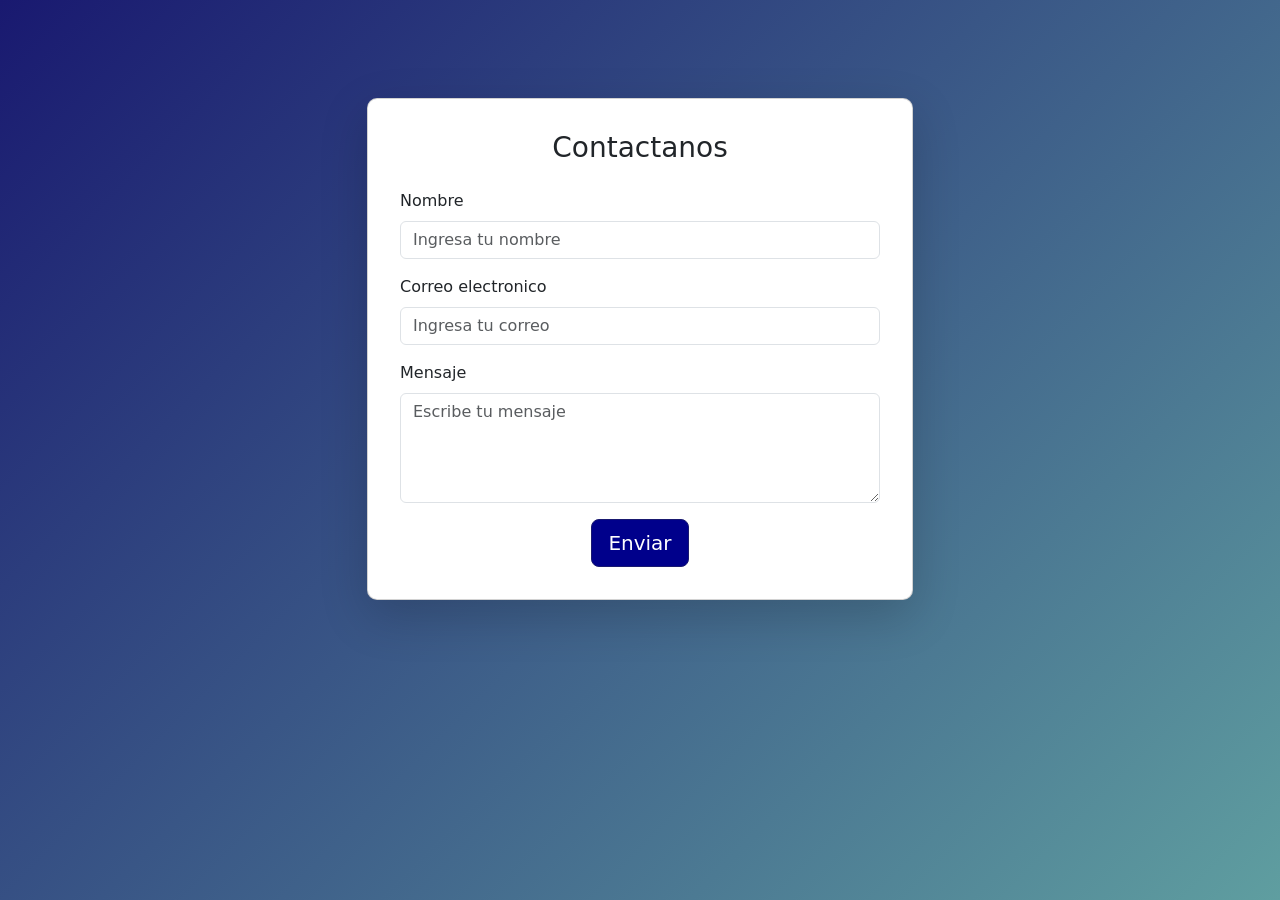
<file: contacto.html>
<!DOCTYPE html>
<html lang="en">
<head>
    <meta charset="UTF-8">
    <meta name="viewport" content="width=device-width, initial-scale=1.0">
   
    <title>Contacto</title>
    <!-- añadimos el link de bootstrap -->
    <link href="https://cdn.jsdelivr.net/npm/bootstrap@5.3.8/dist/css/bootstrap.min.css" rel="stylesheet" integrity="sha384-sRIl4kxILFvY47J16cr9ZwB07vP4J8+LH7qKQnuqkuIAvNWLzeN8tE5YBujZqJLB" crossorigin="anonymous">
    <link rel="stylesheet" href="style.css">

</head>
<body>
    <!-- creamos el contenedor para la pagina de contacto -->
     <div class="container mt-5">
        <div class="row justify-content-center">
            <div class="col-lg-6 col-md-8 col-sm-12">
                <div class="card shadow-lg">
                    <div class="card-body">
                        <h3 class="card-title text-center mb-4">Contactanos</h3>
                        <form>
                            <div class="mb-3">
                                <label for="name" class="form-label">Nombre</label>
                                <input type="text" class="form-control" id="name" placeholder="Ingresa tu nombre" required>
                            </div>
                            <div class="mb-3">
                                <label for="email" class="form-label">Correo electronico</label>
                                <input type="text" class="form-control" id="email" placeholder="Ingresa tu correo" required>
                            </div>
                            <div class="mb-3">
                                <label for="message" class="form-label">Mensaje</label>
                                <textarea class="form-control" id="message" rows="4" placeholder="Escribe tu mensaje" required></textarea>
                            </div>
                            <div class="text-center">
                                <button type="enviar" class="btn btn-primary btn-lg">Enviar</button>
                            </div>
                        </form>
                    </div>
                </div>
            </div>
        </div>
     </div>



    <!-- script del js -->
     <script src="https://cdn.jsdelivr.net/npm/bootstrap@5.3.8/dist/js/bootstrap.bundle.min.js" integrity="sha384-FKyoEForCGlyvwx9Hj09JcYn3nv7wiPVlz7YYwJrWVcXK/BmnVDxM+D2scQbITxI" crossorigin="anonymous"></script>
</body>
</html>
</file>
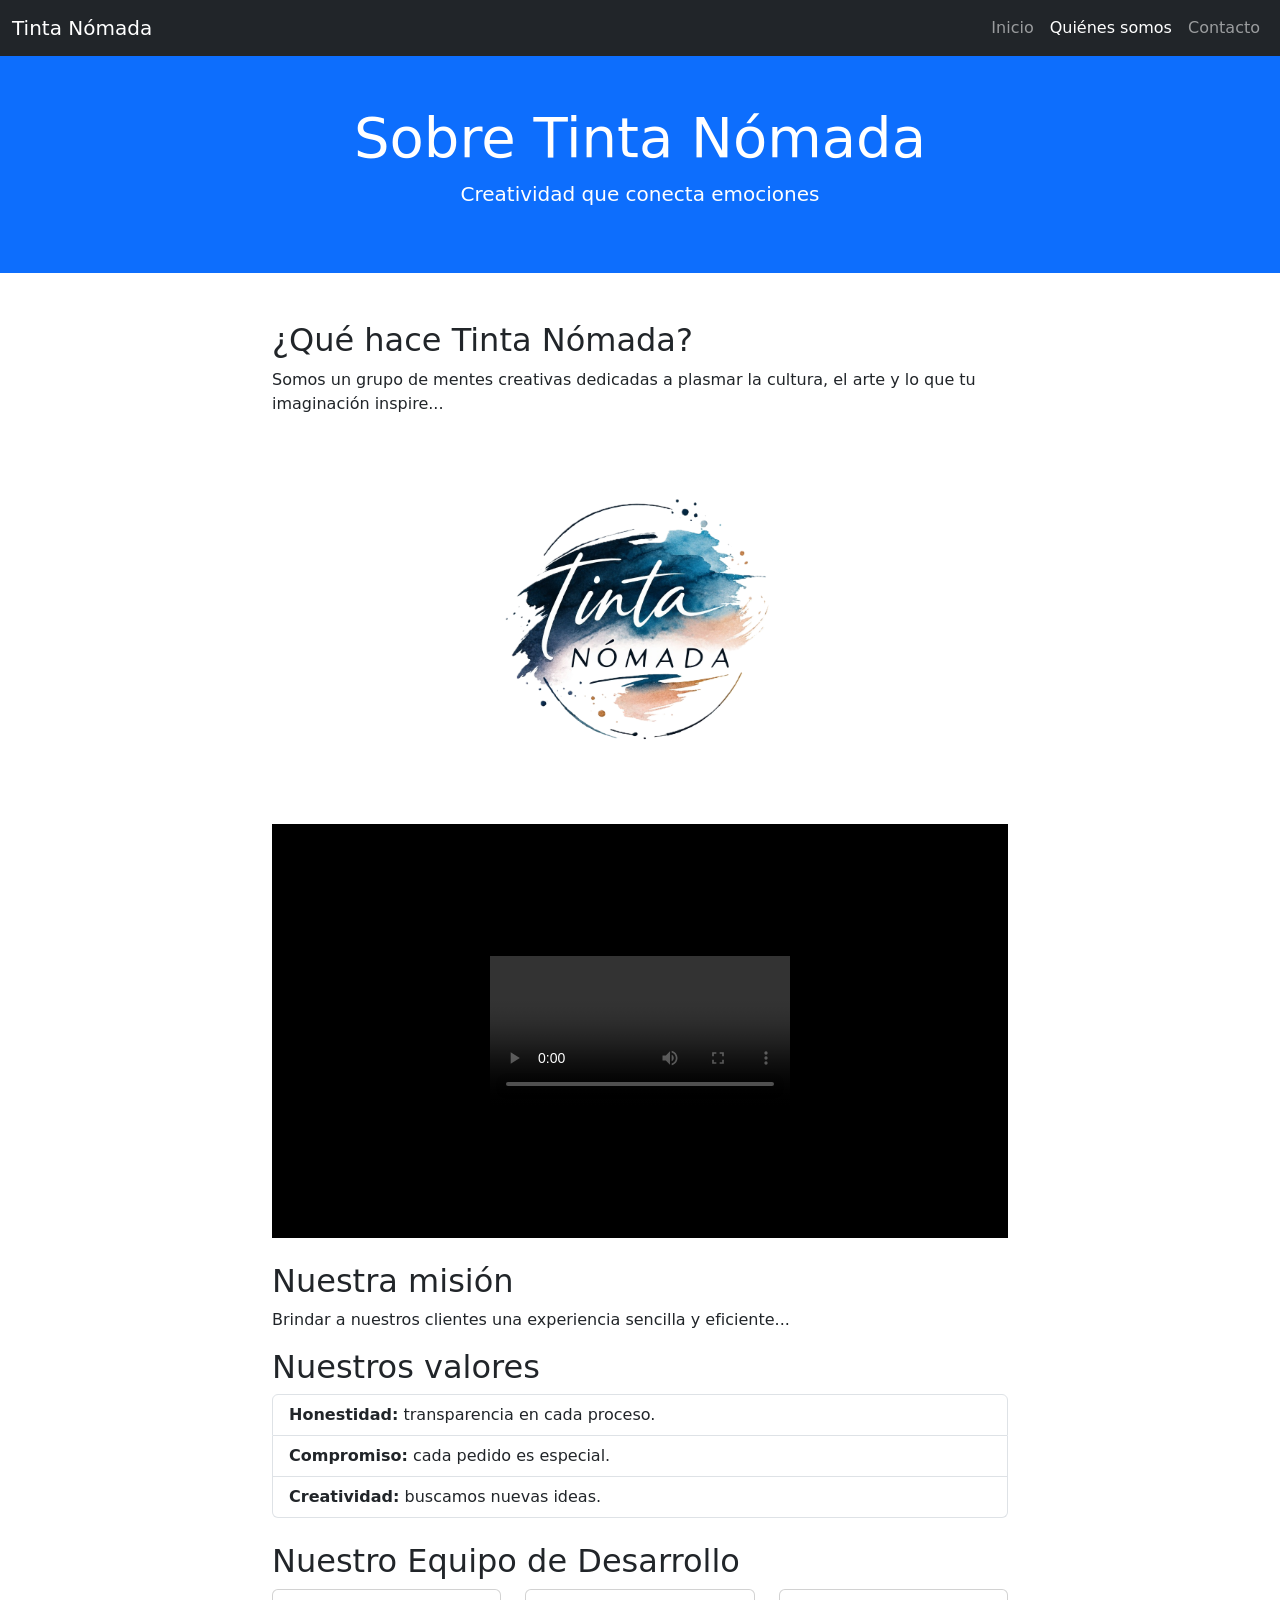
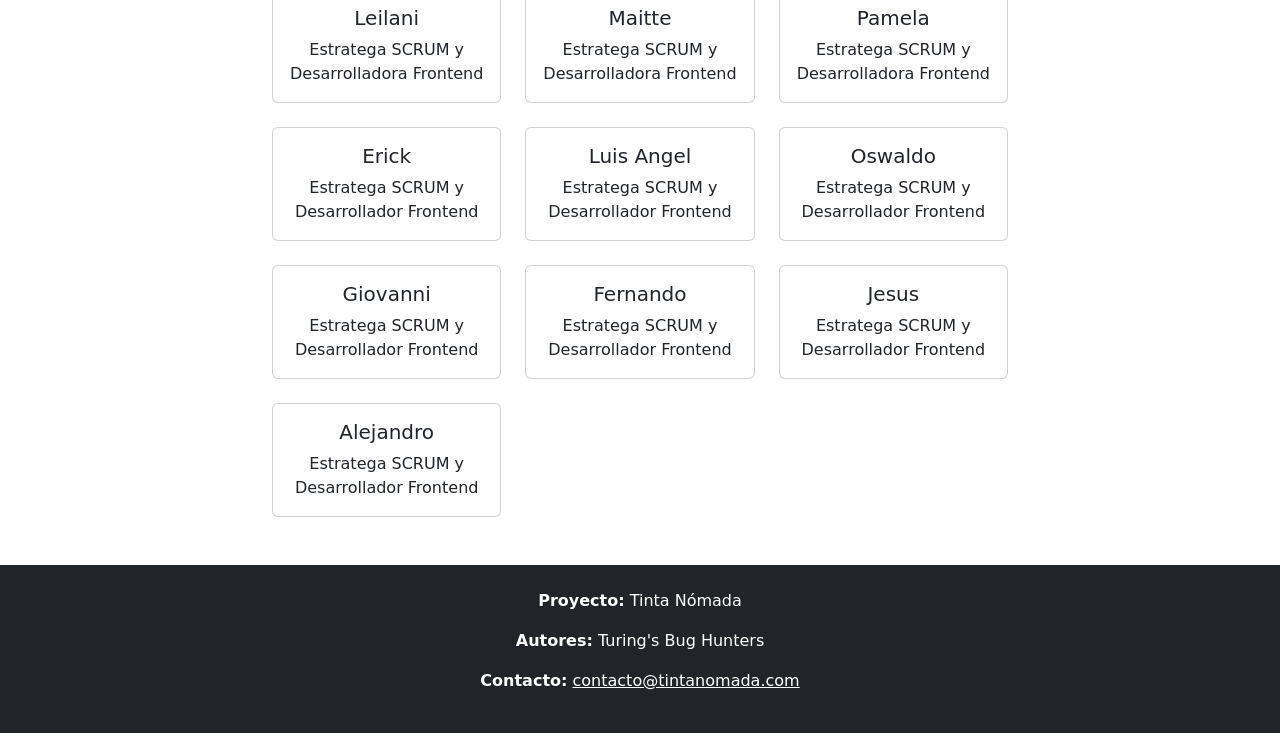
<file: quienes.html>
<!doctype html>
<html lang="es">
  <head>
    <meta charset="UTF-8" />
    <meta name="viewport" content="width=device-width, initial-scale=1.0" />
    <title>Quiénes Somos - Tinta Nómada</title>
    <link
      href="https://cdn.jsdelivr.net/npm/bootstrap@5.3.2/dist/css/bootstrap.min.css"
      rel="stylesheet"
    />
  </head>
  <body>
    <!-- Navbar -->
    <nav class="navbar navbar-expand-lg navbar-dark bg-dark">
      <div class="container-fluid">
        <a class="navbar-brand" href="index.html">Tinta Nómada</a>
        <button
          class="navbar-toggler"
          type="button"
          data-bs-toggle="collapse"
          data-bs-target="#navbarNav"
          aria-controls="navbarNav"
          aria-expanded="false"
          aria-label="Toggle navigation"
        >
          <span class="navbar-toggler-icon"></span>
        </button>
        <div class="collapse navbar-collapse" id="navbarNav">
          <ul class="navbar-nav ms-auto">
            <li class="nav-item">
              <a class="nav-link" href="index.html">Inicio</a>
            </li>
            <li class="nav-item">
              <a class="nav-link active" href="about.html">Quiénes somos</a>
            </li>
            <li class="nav-item">
              <a class="nav-link" href="contact.html">Contacto</a>
            </li>
          </ul>
        </div>
      </div>
    </nav>

    <!-- Hero -->
    <header class="bg-primary text-white text-center py-5">
      <div class="container">
        <h1 class="display-4">Sobre Tinta Nómada</h1>
        <p class="lead">Creatividad que conecta emociones</p>
      </div>
    </header>

    <!-- Layout principal -->
    <main class="container my-5">
      <div class="row">
        <!-- Col izquierda vacía -->
        <aside class="col-md-2"></aside>

        <!-- Contenido central -->
        <section class="col-md-8">
          <h2>¿Qué hace Tinta Nómada?</h2>
          <p>
            Somos un grupo de mentes creativas dedicadas a plasmar la cultura,
            el arte y lo que tu imaginación inspire...
          </p>

          <!-- Imagen -->
          <img
            src="Pictures/TNfondo.png"
            class="img-fluid w-50 rounded mb-4 mx-auto d-block"
            alt="Logo Tinta Nómada"
          />

          <!-- Video -->
          <div class="ratio ratio-16x9 mb-4">
            <iframe
              src="Pictures/TNVideo.mp4"
              title="Video presentación"
              allowfullscreen
            ></iframe>
          </div>

          <h2>Nuestra misión</h2>
          <p>
            Brindar a nuestros clientes una experiencia sencilla y eficiente...
          </p>

          <h2>Nuestros valores</h2>
          <ul class="list-group mb-4">
            <li class="list-group-item">
              <strong>Honestidad:</strong> transparencia en cada proceso.
            </li>
            <li class="list-group-item">
              <strong>Compromiso:</strong> cada pedido es especial.
            </li>
            <li class="list-group-item">
              <strong>Creatividad:</strong> buscamos nuevas ideas.
            </li>
          </ul>

          <h2>Nuestro Equipo de Desarrollo</h2>
          <div class="row row-cols-1 row-cols-md-3 g-4">
            <div class="col">
              <div class="card h-100 text-center">
                <div class="card-body">
                  <h5 class="card-title">Leilani</h5>
                  <p class="card-text">
                    Estratega SCRUM y Desarrolladora Frontend
                  </p>
                </div>
              </div>
            </div>

            <div class="col">
              <div class="card h-100 text-center">
                <div class="card-body">
                  <h5 class="card-title">Maitte</h5>
                  <p class="card-text">
                    Estratega SCRUM y Desarrolladora Frontend
                  </p>
                </div>
              </div>
            </div>

            <div class="col">
              <div class="card h-100 text-center">
                <div class="card-body">
                  <h5 class="card-title">Pamela</h5>
                  <p class="card-text">
                    Estratega SCRUM y Desarrolladora Frontend
                  </p>
                </div>
              </div>
            </div>

            <div class="col">
              <div class="card h-100 text-center">
                <div class="card-body">
                  <h5 class="card-title">Erick</h5>
                  <p class="card-text">
                    Estratega SCRUM y Desarrollador Frontend
                  </p>
                </div>
              </div>
            </div>

            <div class="col">
              <div class="card h-100 text-center">
                <div class="card-body">
                  <h5 class="card-title">Luis Angel</h5>
                  <p class="card-text">
                    Estratega SCRUM y Desarrollador Frontend
                  </p>
                </div>
              </div>
            </div>

            <div class="col">
              <div class="card h-100 text-center">
                <div class="card-body">
                  <h5 class="card-title">Oswaldo</h5>
                  <p class="card-text">
                    Estratega SCRUM y Desarrollador Frontend
                  </p>
                </div>
              </div>
            </div>

            <div class="col">
              <div class="card h-100 text-center">
                <div class="card-body">
                  <h5 class="card-title">Giovanni</h5>
                  <p class="card-text">
                    Estratega SCRUM y Desarrollador Frontend
                  </p>
                </div>
              </div>
            </div>

            <div class="col">
              <div class="card h-100 text-center">
                <div class="card-body">
                  <h5 class="card-title">Fernando</h5>
                  <p class="card-text">
                    Estratega SCRUM y Desarrollador Frontend
                  </p>
                </div>
              </div>
            </div>

            <div class="col">
              <div class="card h-100 text-center">
                <div class="card-body">
                  <h5 class="card-title">Jesus</h5>
                  <p class="card-text">
                    Estratega SCRUM y Desarrollador Frontend
                  </p>
                </div>
              </div>
            </div>

            <div class="col">
              <div class="card h-100 text-center">
                <div class="card-body">
                  <h5 class="card-title">Alejandro</h5>
                  <p class="card-text">
                    Estratega SCRUM y Desarrollador Frontend
                  </p>
                </div>
              </div>
            </div>
          </div>
        </section>

        <!-- Col derecha vacía -->
        <aside class="col-md-2"></aside>
      </div>
    </main>

    <!-- Footer -->
    <footer class="bg-dark text-white text-center py-4 mt-5">
      <p><strong>Proyecto:</strong> Tinta Nómada</p>
      <p><strong>Autores:</strong> Turing's Bug Hunters</p>
      <p>
        <strong>Contacto:</strong>
        <a href="mailto:contacto@tintanomada.com" class="text-white"
          >contacto@tintanomada.com</a
        >
      </p>
    </footer>

    <script src="https://cdn.jsdelivr.net/npm/bootstrap@5.3.2/dist/js/bootstrap.bundle.min.js"></script>
  </body>
</html>
</file>
<file: style.css>
html {
  height: 100%;
  width: 100%;
}

.logo {
  background: #ffffff;
  background: linear-gradient(
    11deg,
    rgba(255, 255, 255, 0) 11%,
    rgba(32, 102, 135, 1) 65%,
    rgba(6, 31, 47, 1) 100%
  );

  background: #061f2f;
  background: radial-gradient(
    at right top,
    #061f2f,
    rgba(32, 102, 135, 1),
    rgba(255, 255, 255, 0) 90%
  );
}

.ads {
  background-color: blue;
}

.news {
  background-color: yellow;
}

.contenido1 {
  background-color: gray;
}

/* .contenido2 {
  background-color: hsl(200, 40%, 70%);
} */

.cont2 {
  text-align: center;
  line-height: 1.5;
}

.descripcion2 {
  text-align: justify;
}

.logo-img {
  max-height: 10rem;
}
.logo-div-img {
  padding: 1.5rem;
}

.logo-div-text-text {
  margin: auto;
}

.logo-div-text {
  display: flex;
  justify-content: center; /* centrado horizontal */
  align-items: center; /* centrado vertical */
}
body {
  background: linear-gradient(135deg, #191970, #5f9ea0);
  padding-top: 50px;
}

.card {
  border-radius: 10px;
}

.card-body {
  padding: 2rem;
}

.card-title {
  margin-bottom: 1.5rem;
}

.btn-primary {
  background-color: #00008b;
  border-color: #191970;
}

.btn-primary:hover {
  background: linear-gradient(135deg, #00008b, #2f787b);
  border-color: black;
}
</file>
